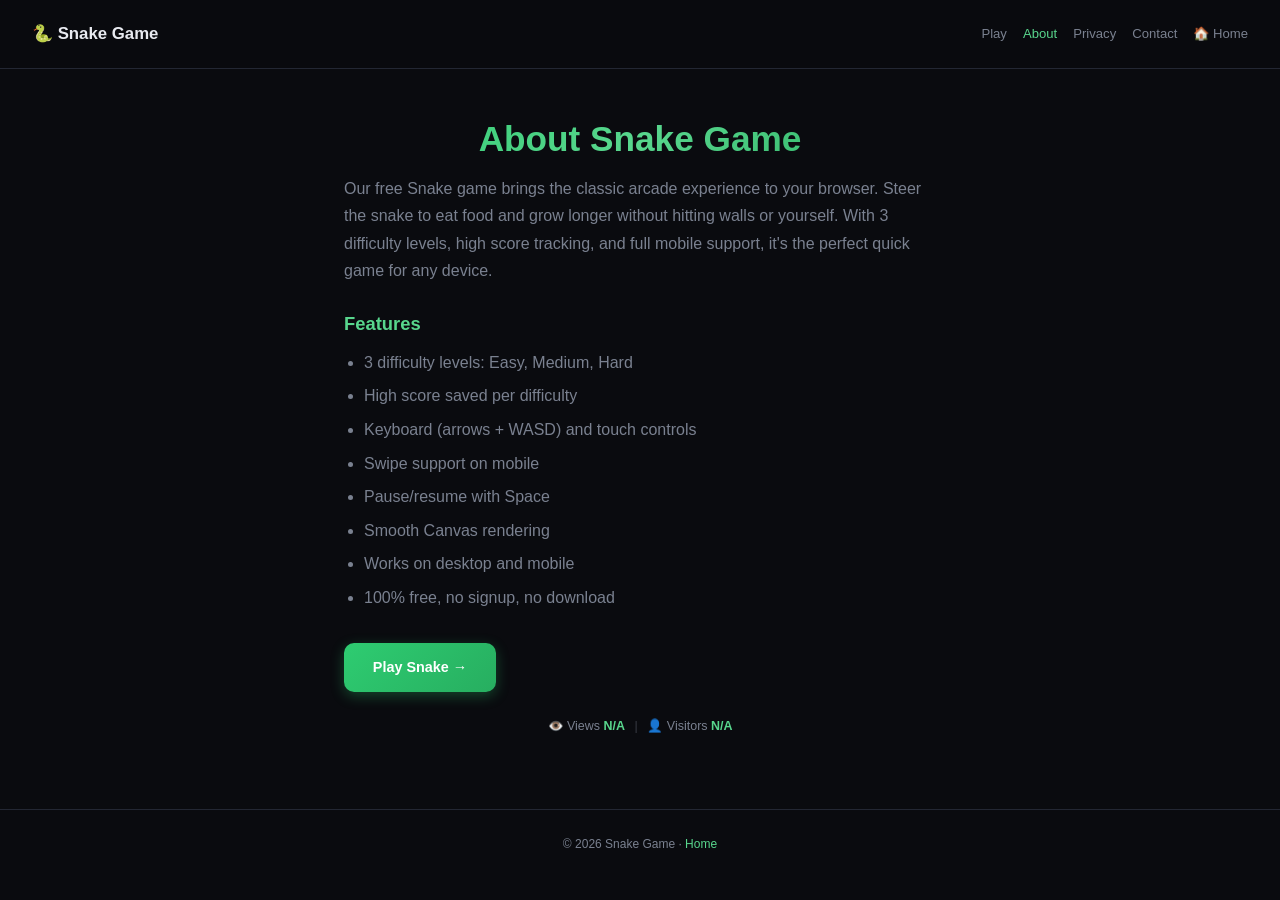
<file: about.html>
<!DOCTYPE html>
<html lang="en">
<head>
<meta charset="UTF-8"><meta name="viewport" content="width=device-width, initial-scale=1.0"><meta name="theme-color" content="#0a0b0f">
<meta name="description" content="About Snake Game — free online classic snake game with 3 difficulty levels, high score tracking, mobile touch controls. No download, no signup.">
<meta name="robots" content="index, follow"><link rel="canonical" href="https://jimmywithfiona.com/snake-game/about.html">
<link rel="icon" type="image/svg+xml" href="favicon.svg"><link rel="apple-touch-icon" href="apple-touch-icon.png">
<link rel="preconnect" href="https://pagead2.googlesyndication.com"><link rel="dns-prefetch" href="https://pagead2.googlesyndication.com"><link rel="preconnect" href="https://api.counterapi.dev"><link rel="dns-prefetch" href="https://api.counterapi.dev">
<script async src="https://pagead2.googlesyndication.com/pagead/js/adsbygoogle.js?client=ca-pub-1840337371416691" crossorigin="anonymous"></script>
<meta property="og:type" content="website"><meta property="og:site_name" content="Snake Game"><meta property="og:title" content="About Snake Game — Free Classic Game">
<meta property="og:description" content="About Snake Game — free online classic snake game with 3 difficulty levels, high score tracking, mobile touch controls. No download, no signup.">
<meta property="og:url" content="https://jimmywithfiona.com/snake-game/about.html"><meta property="og:image" content="https://jimmywithfiona.com/snake-game/og.png"><meta property="og:locale" content="en_US">
<meta name="twitter:card" content="summary_large_image"><meta name="twitter:title" content="About Snake Game"><meta name="twitter:image" content="https://jimmywithfiona.com/snake-game/og.png">
<title>About Snake Game — Free Classic Game | Info</title><link rel="stylesheet" href="css/style.css">
<script type="application/ld+json">{"@context":"https://schema.org","@type":"AboutPage","name":"About Snake Game","url":"https://jimmywithfiona.com/snake-game/about.html","isPartOf":{"@type":"WebSite","name":"Snake Game","url":"https://jimmywithfiona.com/snake-game/"}}</script>
<script type="application/ld+json">{"@context":"https://schema.org","@type":"BreadcrumbList","itemListElement":[{"@type":"ListItem","position":1,"name":"Home","item":"https://jimmywithfiona.com/"},{"@type":"ListItem","position":2,"name":"Snake Game","item":"https://jimmywithfiona.com/snake-game/"},{"@type":"ListItem","position":3,"name":"About","item":"https://jimmywithfiona.com/snake-game/about.html"}]}</script>
</head>
<body>
<nav class="navbar"><a class="brand" href="/snake-game/">🐍 Snake Game</a><div class="nav-links"><a href="/snake-game/">Play</a><a href="about.html" class="active">About</a><a href="privacy.html">Privacy</a><a href="contact.html">Contact</a><a href="/">🏠 Home</a></div></nav>
<main>

<h1>About Snake Game</h1>
<p style="color:var(--dim);">Our free Snake game brings the classic arcade experience to your browser. Steer the snake to eat food and grow longer without hitting walls or yourself. With 3 difficulty levels, high score tracking, and full mobile support, it's the perfect quick game for any device.</p>
<h2>Features</h2>
<ul style="color:var(--dim);"><li>3 difficulty levels: Easy, Medium, Hard</li><li>High score saved per difficulty</li><li>Keyboard (arrows + WASD) and touch controls</li><li>Swipe support on mobile</li><li>Pause/resume with Space</li><li>Smooth Canvas rendering</li><li>Works on desktop and mobile</li><li>100% free, no signup, no download</li></ul>
<a class="btn" href="/snake-game/" style="text-decoration:none;display:inline-block;margin-top:1rem;">Play Snake →</a>
<div class="stats-footer">👁️ Views <strong id="pv">-</strong><span class="stat-divider">|</span>👤 Visitors <strong id="uv">-</strong></div>
<!-- AdSense Ad Unit -->
<ins class="adsbygoogle"
     style="display:block"
     data-ad-client="ca-pub-1840337371416691"
     data-ad-slot="5549785669"
     data-ad-format="auto"
     data-full-width-responsive="true"></ins>
<script>
     (adsbygoogle = window.adsbygoogle || []).push({});
</script>
</main>
<footer><p>© 2026 Snake Game · <a href="/">Home</a></p></footer>
<script src="js/counter.js" defer></script>
<!-- I18N-FULL -->
<script>
(function(){
var lang=(navigator.language||navigator.userLanguage||'en').toLowerCase();
if(!lang.startsWith('zh'))return;
var ZH={"🐍 Snake Game":"🐍 贪吃蛇","Play":"游玩","About":"关于","Privacy":"隐私","Contact":"联系","🏠 Home":"🏠 首页","About Snake Game":"关于贪吃蛇","Our free Snake game brings the classic arcade experience to your browser. Steer the snake to eat food and grow longer without hitting walls or yourself. With 3 difficulty levels, high score tracking, and full mobile support, it's the perfect quick game for any device.":"我们的免费贪吃蛇游戏将经典街机体验带到你的浏览器中。控制蛇吃食物并变长，同时避免撞到墙壁或自己。拥有3个难度级别、高分记录和完整的移动端支持，是任何设备上的完美休闲游戏。","Features":"功能特点","3 difficulty levels: Easy, Medium, Hard":"3个难度级别：简单、中等、困难","High score saved per difficulty":"每个难度分别保存高分","Keyboard (arrows + WASD) and touch controls":"键盘（方向键 + WASD）和触摸控制","Swipe support on mobile":"移动端滑动支持","Pause/resume with Space":"空格键暂停/继续","Smooth Canvas rendering":"流畅的 Canvas 渲染","Works on desktop and mobile":"支持桌面和移动设备","100% free, no signup, no download":"100%免费，无需注册，无需下载","Play Snake →":"玩贪吃蛇 →","👁️ Views":"👁️ 浏览量","👤 Visitors":"👤 访客数","© 2026 Snake Game ·":"© 2026 贪吃蛇 ·","Home":"首页"};
function walk(node){
if(node.nodeType===3){
var t=node.textContent,k=t.trim();
if(k&&ZH[k]){node.textContent=t.replace(k,ZH[k])}
}else if(node.nodeType===1&&node.tagName!=='SCRIPT'&&node.tagName!=='STYLE'&&node.tagName!=='NOSCRIPT'){
if(node.childNodes.length>1){
var full=node.textContent.trim();
if(ZH[full]){node.textContent=ZH[full];return}
}
for(var i=0;i<node.childNodes.length;i++){walk(node.childNodes[i])}
}
}
walk(document.body);
document.documentElement.lang='zh-CN';
var mo=new MutationObserver(function(muts){
muts.forEach(function(m){
if(m.type==='childList'){m.addedNodes.forEach(function(n){walk(n)})}
else if(m.type==='characterData'){walk(m.target)}
});
});
mo.observe(document.body,{childList:true,subtree:true,characterData:true});
})();
</script>
<!-- /I18N-FULL -->
</body>
</html>
</file>
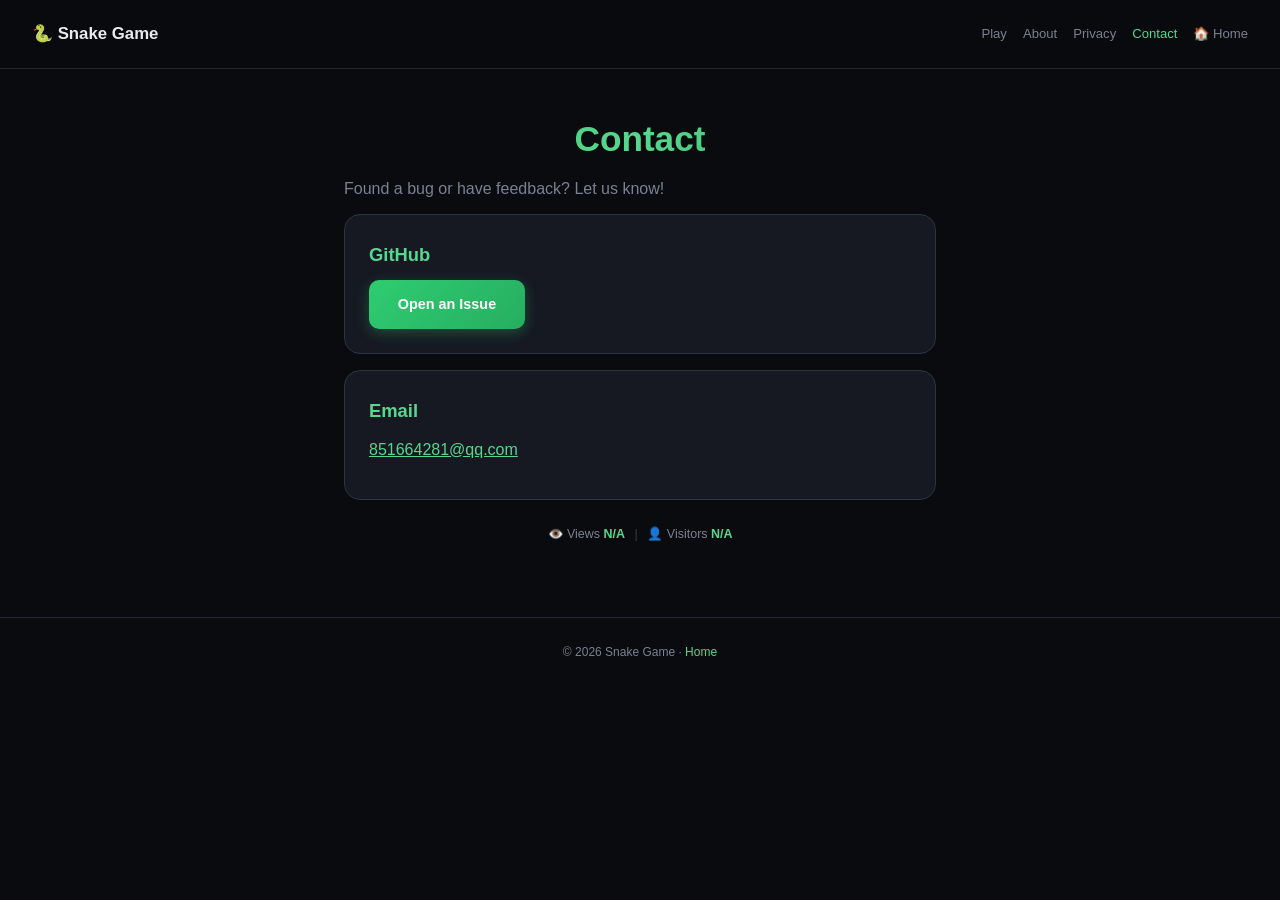
<file: contact.html>
<!DOCTYPE html>
<html lang="en">
<head>
<meta charset="UTF-8"><meta name="viewport" content="width=device-width, initial-scale=1.0"><meta name="theme-color" content="#0a0b0f">
<meta name="description" content="Contact Snake Game — send feedback or report issues.">
<meta name="robots" content="index, follow"><link rel="canonical" href="https://jimmywithfiona.com/snake-game/contact.html">
<link rel="icon" type="image/svg+xml" href="favicon.svg"><link rel="apple-touch-icon" href="apple-touch-icon.png">
<link rel="preconnect" href="https://pagead2.googlesyndication.com"><link rel="dns-prefetch" href="https://pagead2.googlesyndication.com"><link rel="preconnect" href="https://api.counterapi.dev"><link rel="dns-prefetch" href="https://api.counterapi.dev">
<script async src="https://pagead2.googlesyndication.com/pagead/js/adsbygoogle.js?client=ca-pub-1840337371416691" crossorigin="anonymous"></script>
<meta property="og:type" content="website"><meta property="og:site_name" content="Snake Game"><meta property="og:title" content="Contact Snake Game">
<meta property="og:description" content="Contact Snake Game — send feedback or report issues.">
<meta property="og:url" content="https://jimmywithfiona.com/snake-game/contact.html"><meta property="og:image" content="https://jimmywithfiona.com/snake-game/og.png"><meta property="og:locale" content="en_US">
<meta name="twitter:card" content="summary_large_image"><meta name="twitter:title" content="Contact Snake Game"><meta name="twitter:image" content="https://jimmywithfiona.com/snake-game/og.png">
<title>Contact Snake Game — Feedback &amp; Support</title><link rel="stylesheet" href="css/style.css">
<script type="application/ld+json">{"@context":"https://schema.org","@type":"BreadcrumbList","itemListElement":[{"@type":"ListItem","position":1,"name":"Home","item":"https://jimmywithfiona.com/"},{"@type":"ListItem","position":2,"name":"Snake Game","item":"https://jimmywithfiona.com/snake-game/"},{"@type":"ListItem","position":3,"name":"Contact","item":"https://jimmywithfiona.com/snake-game/contact.html"}]}</script>
</head>
<body>
<nav class="navbar"><a class="brand" href="/snake-game/">🐍 Snake Game</a><div class="nav-links"><a href="/snake-game/">Play</a><a href="about.html">About</a><a href="privacy.html">Privacy</a><a href="contact.html" class="active">Contact</a><a href="/">🏠 Home</a></div></nav>
<main>

<h1>Contact</h1>
<p style="color:var(--dim);">Found a bug or have feedback? Let us know!</p>
<div class="game-header" style="display:block;padding:1.5rem;"><h2 style="margin-top:0;color:var(--hover)">GitHub</h2><a class="btn" href="https://github.com/JimmyLLLL" target="_blank" rel="noopener" style="text-decoration:none;display:inline-block;">Open an Issue</a></div>
<div class="game-header" style="display:block;padding:1.5rem;margin-top:1rem;"><h2 style="margin-top:0;color:var(--hover)">Email</h2><p><a href="mailto:851664281@qq.com">851664281@qq.com</a></p></div>
<div class="stats-footer">👁️ Views <strong id="pv">-</strong><span class="stat-divider">|</span>👤 Visitors <strong id="uv">-</strong></div>
<!-- AdSense Ad Unit -->
<ins class="adsbygoogle"
     style="display:block"
     data-ad-client="ca-pub-1840337371416691"
     data-ad-slot="5549785669"
     data-ad-format="auto"
     data-full-width-responsive="true"></ins>
<script>
     (adsbygoogle = window.adsbygoogle || []).push({});
</script>
</main>
<footer><p>© 2026 Snake Game · <a href="/">Home</a></p></footer>
<script src="js/counter.js" defer></script>
<!-- I18N-FULL -->
<script>
(function(){
var lang=(navigator.language||navigator.userLanguage||'en').toLowerCase();
if(!lang.startsWith('zh'))return;
var ZH={"🐍 Snake Game":"🐍 贪吃蛇","Play":"游玩","About":"关于","Privacy":"隐私","Contact":"联系","🏠 Home":"🏠 首页","Found a bug or have feedback? Let us know!":"发现Bug或有反馈？请告诉我们！","Open an Issue":"提交 Issue","Email":"邮箱","👁️ Views":"👁️ 浏览量","👤 Visitors":"👤 访客数","© 2026 Snake Game ·":"© 2026 贪吃蛇 ·","Home":"首页"};
function walk(node){
if(node.nodeType===3){
var t=node.textContent,k=t.trim();
if(k&&ZH[k]){node.textContent=t.replace(k,ZH[k])}
}else if(node.nodeType===1&&node.tagName!=='SCRIPT'&&node.tagName!=='STYLE'&&node.tagName!=='NOSCRIPT'){
if(node.childNodes.length>1){
var full=node.textContent.trim();
if(ZH[full]){node.textContent=ZH[full];return}
}
for(var i=0;i<node.childNodes.length;i++){walk(node.childNodes[i])}
}
}
walk(document.body);
document.documentElement.lang='zh-CN';
var mo=new MutationObserver(function(muts){
muts.forEach(function(m){
if(m.type==='childList'){m.addedNodes.forEach(function(n){walk(n)})}
else if(m.type==='characterData'){walk(m.target)}
});
});
mo.observe(document.body,{childList:true,subtree:true,characterData:true});
})();
</script>
<!-- /I18N-FULL -->
</body>
</html>
</file>
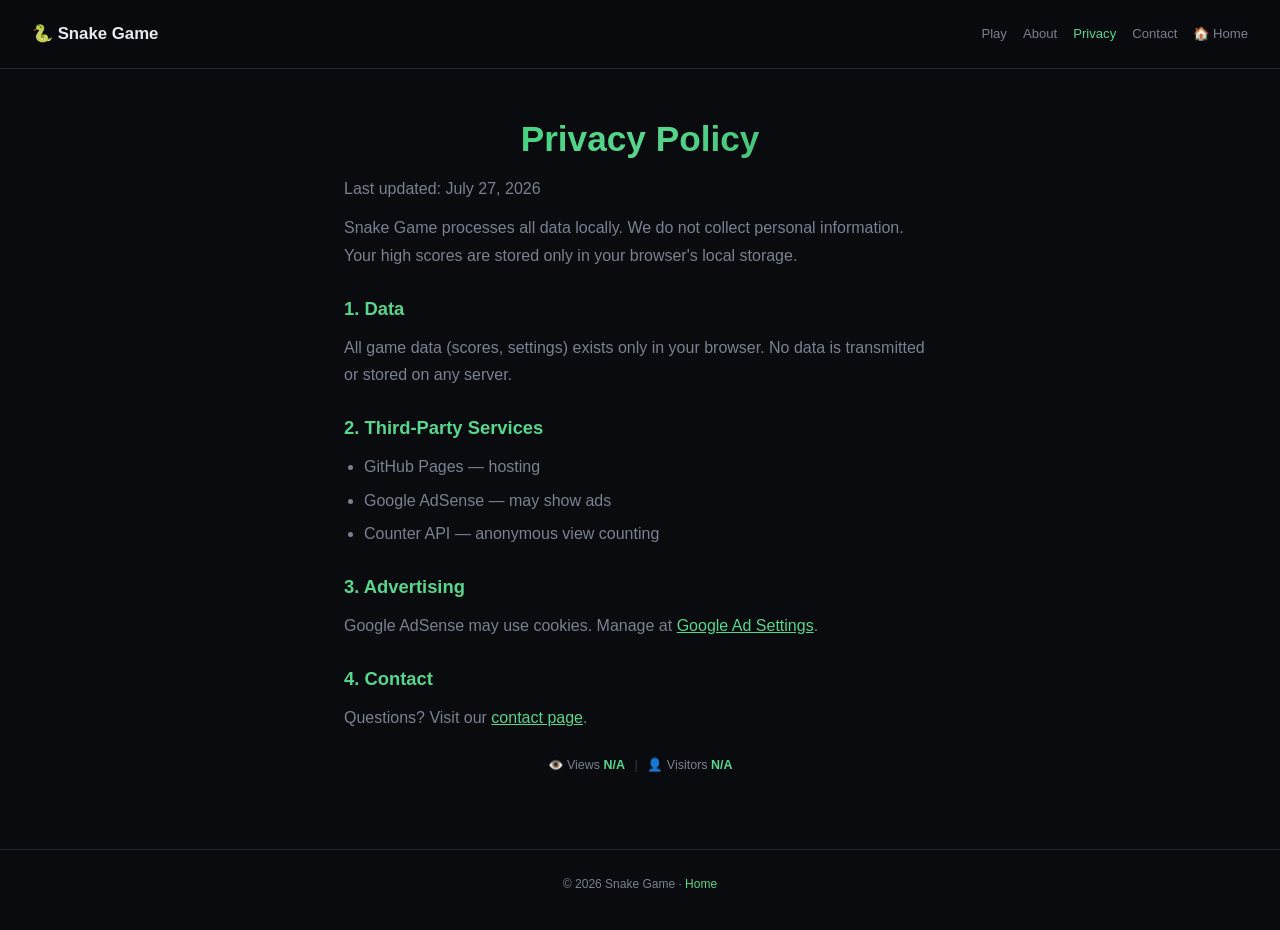
<file: privacy.html>
<!DOCTYPE html>
<html lang="en">
<head>
<meta charset="UTF-8"><meta name="viewport" content="width=device-width, initial-scale=1.0"><meta name="theme-color" content="#0a0b0f">
<meta name="description" content="Snake Game privacy policy — all game data stored locally. No personal data collected.">
<meta name="robots" content="index, follow"><link rel="canonical" href="https://jimmywithfiona.com/snake-game/privacy.html">
<link rel="icon" type="image/svg+xml" href="favicon.svg"><link rel="apple-touch-icon" href="apple-touch-icon.png">
<link rel="preconnect" href="https://pagead2.googlesyndication.com"><link rel="dns-prefetch" href="https://pagead2.googlesyndication.com"><link rel="preconnect" href="https://api.counterapi.dev"><link rel="dns-prefetch" href="https://api.counterapi.dev">
<script async src="https://pagead2.googlesyndication.com/pagead/js/adsbygoogle.js?client=ca-pub-1840337371416691" crossorigin="anonymous"></script>
<meta property="og:type" content="website"><meta property="og:site_name" content="Snake Game"><meta property="og:title" content="Privacy Policy — Snake Game">
<meta property="og:description" content="Snake Game privacy policy — all game data stored locally. No personal data collected.">
<meta property="og:url" content="https://jimmywithfiona.com/snake-game/privacy.html"><meta property="og:image" content="https://jimmywithfiona.com/snake-game/og.png"><meta property="og:locale" content="en_US">
<meta name="twitter:card" content="summary_large_image"><meta name="twitter:title" content="Privacy — Snake Game"><meta name="twitter:image" content="https://jimmywithfiona.com/snake-game/og.png">
<title>Privacy Policy — Snake Game | Data Protection</title><link rel="stylesheet" href="css/style.css">
<script type="application/ld+json">{"@context":"https://schema.org","@type":"BreadcrumbList","itemListElement":[{"@type":"ListItem","position":1,"name":"Home","item":"https://jimmywithfiona.com/"},{"@type":"ListItem","position":2,"name":"Snake Game","item":"https://jimmywithfiona.com/snake-game/"},{"@type":"ListItem","position":3,"name":"Privacy","item":"https://jimmywithfiona.com/snake-game/privacy.html"}]}</script>
</head>
<body>
<nav class="navbar"><a class="brand" href="/snake-game/">🐍 Snake Game</a><div class="nav-links"><a href="/snake-game/">Play</a><a href="about.html">About</a><a href="privacy.html" class="active">Privacy</a><a href="contact.html">Contact</a><a href="/">🏠 Home</a></div></nav>
<main>

<h1>Privacy Policy</h1>
<p style="color:var(--dim);">Last updated: July 27, 2026</p>
<p style="color:var(--dim);">Snake Game processes all data locally. We do not collect personal information. Your high scores are stored only in your browser's local storage.</p>
<h2>1. Data</h2><p style="color:var(--dim);">All game data (scores, settings) exists only in your browser. No data is transmitted or stored on any server.</p>
<h2>2. Third-Party Services</h2><ul style="color:var(--dim);"><li>GitHub Pages — hosting</li><li>Google AdSense — may show ads</li><li>Counter API — anonymous view counting</li></ul>
<h2>3. Advertising</h2><p style="color:var(--dim);">Google AdSense may use cookies. Manage at <a href="https://policies.google.com/technologies/ads" target="_blank" rel="noopener">Google Ad Settings</a>.</p>
<h2>4. Contact</h2><p style="color:var(--dim);">Questions? Visit our <a href="contact.html">contact page</a>.</p>
<div class="stats-footer">👁️ Views <strong id="pv">-</strong><span class="stat-divider">|</span>👤 Visitors <strong id="uv">-</strong></div>
<!-- AdSense Ad Unit -->
<ins class="adsbygoogle"
     style="display:block"
     data-ad-client="ca-pub-1840337371416691"
     data-ad-slot="5549785669"
     data-ad-format="auto"
     data-full-width-responsive="true"></ins>
<script>
     (adsbygoogle = window.adsbygoogle || []).push({});
</script>
</main>
<footer><p>© 2026 Snake Game · <a href="/">Home</a></p></footer>
<script src="js/counter.js" defer></script>
<!-- I18N-FULL -->
<script>
(function(){
var lang=(navigator.language||navigator.userLanguage||'en').toLowerCase();
if(!lang.startsWith('zh'))return;
var ZH={"🐍 Snake Game":"🐍 贪吃蛇","Play":"游玩","About":"关于","Privacy":"隐私","Contact":"联系","🏠 Home":"🏠 首页","Privacy Policy":"隐私政策","Last updated: July 27, 2026":"最后更新：2026年7月27日","Snake Game processes all data locally. We do not collect personal information. Your high scores are stored only in your browser's local storage.":"贪吃蛇在本地处理所有数据。我们不收集个人信息。你的高分仅存储在浏览器的本地存储中。","1. Data":"1. 数据","All game data (scores, settings) exists only in your browser. No data is transmitted or stored on any server.":"所有游戏数据（分数、设置）仅存在于你的浏览器中。不会向任何服务器传输或存储数据。","2. Third-Party Services":"2. 第三方服务","GitHub Pages — hosting":"GitHub Pages — 托管","Google AdSense — may show ads":"Google AdSense — 可能显示广告","Counter API — anonymous view counting":"Counter API — 匿名浏览计数","3. Advertising":"3. 广告","Google AdSense may use cookies. Manage at":"Google AdSense 可能使用 Cookie。管理地址：","Google Ad Settings":"Google 广告设置","4. Contact":"4. 联系方式","Questions? Visit our":"有疑问？请访问我们的","contact page":"联系页面","👁️ Views":"👁️ 浏览量","👤 Visitors":"👤 访客数","© 2026 Snake Game ·":"© 2026 贪吃蛇 ·","Home":"首页"};
function walk(node){
if(node.nodeType===3){
var t=node.textContent,k=t.trim();
if(k&&ZH[k]){node.textContent=t.replace(k,ZH[k])}
}else if(node.nodeType===1&&node.tagName!=='SCRIPT'&&node.tagName!=='STYLE'&&node.tagName!=='NOSCRIPT'){
if(node.childNodes.length>1){
var full=node.textContent.trim();
if(ZH[full]){node.textContent=ZH[full];return}
}
for(var i=0;i<node.childNodes.length;i++){walk(node.childNodes[i])}
}
}
walk(document.body);
document.documentElement.lang='zh-CN';
var mo=new MutationObserver(function(muts){
muts.forEach(function(m){
if(m.type==='childList'){m.addedNodes.forEach(function(n){walk(n)})}
else if(m.type==='characterData'){walk(m.target)}
});
});
mo.observe(document.body,{childList:true,subtree:true,characterData:true});
})();
</script>
<!-- /I18N-FULL -->
</body>
</html>
</file>
<file: css/style.css>
*{margin:0;padding:0;box-sizing:border-box}
:root{--bg:#0a0b0f;--bg2:#11131a;--card:#161922;--card2:#1a1e28;--border:#232733;--border2:#2d3340;--text:#e8eaf0;--dim:#7a8190;--accent:#2ecc71;--hover:#58d68d;--green:#2ecc71;--red:#ff3b3b;--gold:#fdcb6e;--r:16px}
body{font-family:-apple-system,BlinkMacSystemFont,"Segoe UI",Roboto,sans-serif;background:var(--bg);color:var(--text);min-height:100vh;line-height:1.7;overflow-x:hidden}
.navbar{display:flex;justify-content:space-between;align-items:center;padding:.75rem 2rem;border-bottom:1px solid var(--border);position:sticky;top:0;background:rgba(10,11,15,.92);backdrop-filter:blur(12px);z-index:50}
.navbar .brand{font-weight:800;color:var(--text);text-decoration:none;font-size:1.05rem;display:flex;align-items:center;gap:.4rem}
.navbar .nav-links{display:flex;gap:1rem}
.navbar .nav-links a{color:var(--dim);text-decoration:none;font-size:.82rem;transition:color .2s;min-height:44px;display:inline-flex;align-items:center}
.navbar .nav-links a:hover,.navbar .nav-links a.active{color:var(--hover)}
main{max-width:640px;margin:0 auto;padding:2.5rem 1.5rem 3rem}
h1{font-size:2.2rem;margin-bottom:.4rem;text-align:center;background:linear-gradient(135deg,#2ecc71,#58d68d,#27ae60);-webkit-background-clip:text;-webkit-text-fill-color:transparent;background-clip:text}
.subtitle{color:var(--dim);font-size:1rem;margin-bottom:1.5rem;text-align:center}
h2{font-size:1.15rem;margin:1.5rem 0 .6rem;color:var(--hover)}
p{margin-bottom:.75rem}a{color:var(--hover)}
ul{margin:0 0 1rem 1.25rem}li{margin-bottom:.4rem}

.diff-btns{display:flex;gap:.5rem;flex-wrap:wrap;justify-content:center;margin-bottom:1rem}
.diff-btn{background:var(--bg2);border:1px solid var(--border2);border-radius:999px;padding:.5rem 1.3rem;font-size:.85rem;color:var(--dim);cursor:pointer;transition:all .15s;font-family:inherit;min-height:44px;display:inline-flex;align-items:center}
.diff-btn:hover{border-color:var(--accent);color:var(--text)}
.diff-btn.active{background:linear-gradient(135deg,var(--accent),#27ae60);border-color:var(--accent);color:#fff;box-shadow:0 4px 14px rgba(46,204,113,.3)}

.game-header{display:flex;justify-content:space-between;align-items:center;margin-bottom:1rem;background:var(--card);border:1px solid var(--border2);border-radius:var(--r);padding:1rem 1.5rem}
.score-box{text-align:center}
.score-box .label{font-size:.65rem;color:var(--dim);text-transform:uppercase;letter-spacing:.05em}
.score-box .value{font-size:1.6rem;font-weight:800;color:var(--accent);font-variant-numeric:tabular-nums;font-family:"Courier New",monospace}
.score-box.best .value{color:var(--gold)}

.canvas-wrap{display:flex;justify-content:center;margin-bottom:1rem}
canvas{background:var(--bg2);border:1px solid var(--border2);border-radius:12px;touch-action:none;max-width:100%}

.overlay{position:absolute;top:0;left:0;width:100%;height:100%;display:flex;flex-direction:column;align-items:center;justify-content:center;background:rgba(10,11,15,.85);border-radius:12px;text-align:center;padding:2rem}
.overlay.hidden{display:none}
.overlay .title{font-size:1.8rem;font-weight:800;margin-bottom:.5rem}
.overlay .title.win{color:var(--accent)}
.overlay .title.lose{color:var(--red)}
.overlay .detail{color:var(--dim);font-size:.9rem;margin-bottom:1rem}

.btn{background:linear-gradient(135deg,var(--accent),#27ae60);color:#fff;border:none;border-radius:10px;padding:.75rem 1.8rem;font-size:.9rem;font-weight:600;cursor:pointer;transition:transform .1s,box-shadow .15s;font-family:inherit;min-height:44px;box-shadow:0 4px 14px rgba(46,204,113,.3)}
.btn:hover{box-shadow:0 6px 20px rgba(46,204,113,.45)}
.btn:active{transform:scale(.97)}
.btn-secondary{background:var(--bg2);border:1px solid var(--border2);box-shadow:none;color:var(--dim)}
.btn-secondary:hover{background:var(--card);color:var(--text);box-shadow:none}

.mobile-controls{display:none;grid-template-columns:repeat(3,1fr);gap:.4rem;max-width:200px;margin:0 auto 1rem}
.mobile-controls button{background:var(--card);border:1px solid var(--border2);border-radius:10px;padding:1rem;font-size:1.2rem;color:var(--text);cursor:pointer;font-family:inherit;min-height:44px}
.mobile-controls button:active{background:var(--accent);color:#fff}
.mc-spacer{visibility:hidden}

.hint{text-align:center;color:var(--dim);font-size:.8rem;margin-bottom:1rem}
.hint kbd{background:var(--bg2);border:1px solid var(--border2);border-radius:4px;padding:.1rem .4rem;font-family:monospace;font-size:.75rem;color:var(--text)}

.stats-footer{text-align:center;margin:1.5rem 0;font-size:.78rem;color:var(--dim)}
.stats-footer strong{color:var(--hover);font-variant-numeric:tabular-nums}
.stat-divider{margin:0 .6rem;opacity:.4}
footer{text-align:center;padding:1.5rem 2rem;color:var(--dim);font-size:.75rem;border-top:1px solid var(--border)}
footer a{color:var(--hover);text-decoration:none}
.seo-section{color:var(--dim);font-size:.88rem;margin-top:2.5rem;line-height:1.8}
.seo-section h2{color:var(--text)}

@keyframes fade{0%{opacity:0}100%{opacity:1}}

@media(max-width:600px){
  main{padding:2rem 1rem 3rem}
  h1{font-size:1.6rem}
  .navbar{padding:.75rem 1rem}
  .navbar .nav-links{gap:.6rem}
  .mobile-controls{display:grid}
  .game-header{padding:.75rem 1rem}
}

@media(max-width:760px){
  .navbar .nav-links{gap:.3rem;flex-wrap:wrap}
  .navbar .nav-links a{font-size:.75rem;padding:.3rem .35rem;min-height:40px;min-width:36px;text-align:center}
}
</file>
